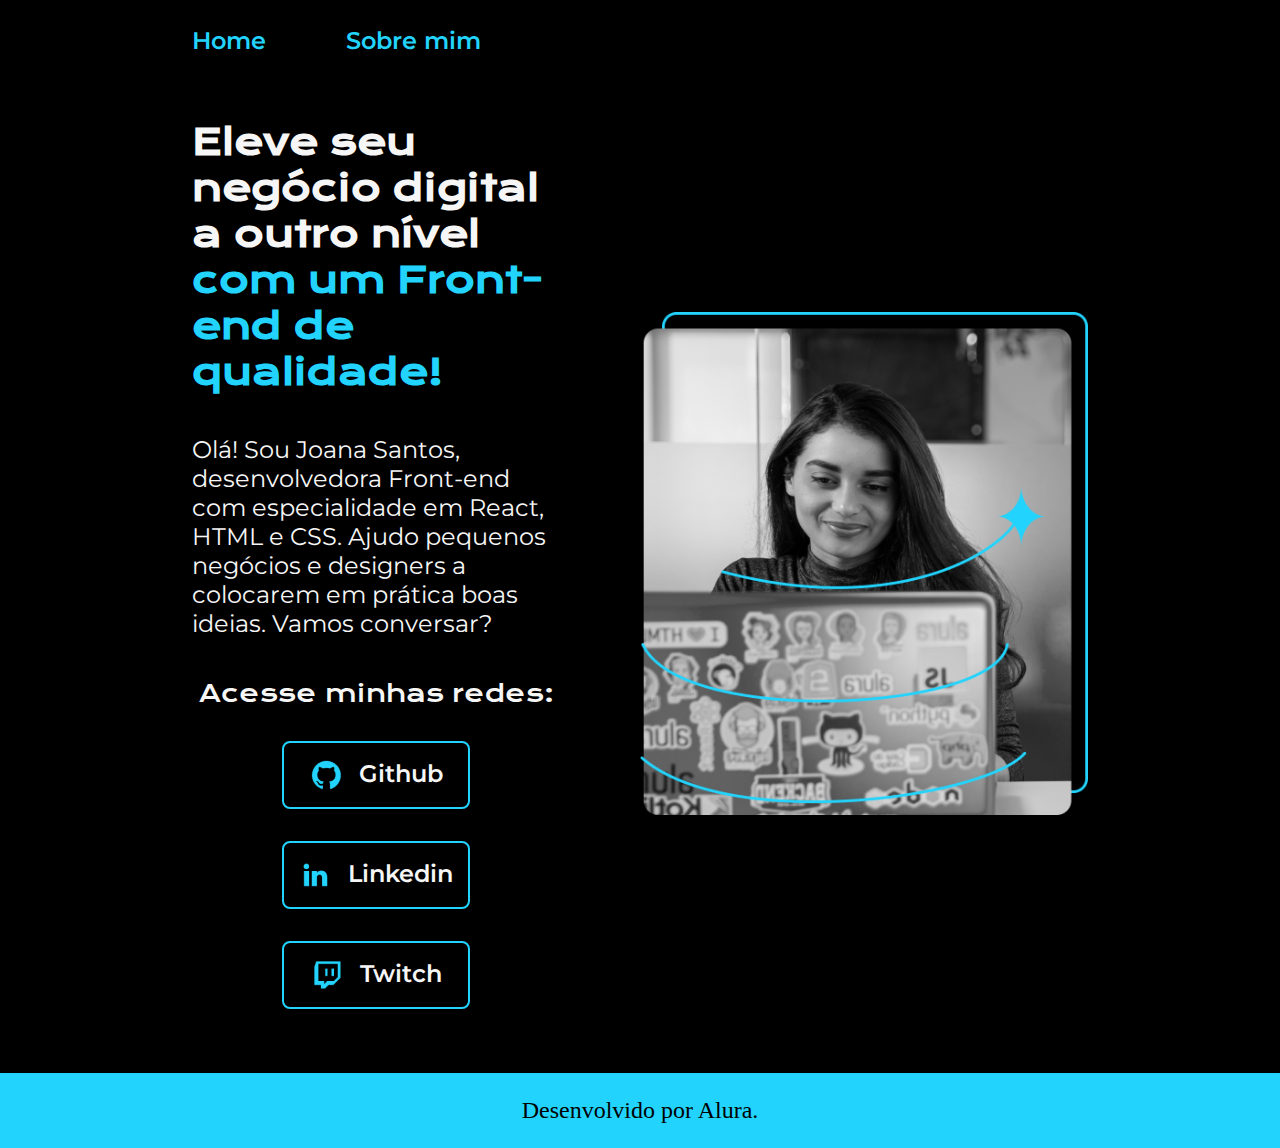
<file: index.html>
<!DOCTYPE html>
<html lang="pt-br">
<head>
    <meta charset="UTF-8">
    <meta name="viewport" content="width=device-width, initial-scale=1.0">
    <title>Document</title>
    <link rel="stylesheet" href="./styles/style.css">
</head>
<body>
    <header class="cabecalho">
        <nav class="cabecalho__menu">
            <a class="cabecalho__menu__link" href="index.html">Home</a>
            <a class="cabecalho__menu__link" href="about.html">Sobre mim</a>
        </nav>
    </header>
    <main class="apresentacao">
        <section class="apresentacao__conteudo">
            <h1 class="apresentacao__conteudo__titulo">Eleve seu negócio digital a outro nível <strong class="titulo-destaque">com um Front-end de qualidade!</strong></h1>
            <p class="apresentacao__conteudo__texto">Olá! Sou Joana Santos, desenvolvedora Front-end com especialidade em React, HTML e CSS. Ajudo pequenos negócios e designers a colocarem em prática boas ideias. Vamos conversar?</p>
            <div class="apresentacao__links">
                <h2 class="apresentacao__links___subtitulo">Acesse minhas redes:</h2>
                <a class="apresentacao__links__navegacao" href="https://github.com">
                    <img src="./assets/github.png">
                    Github         
                </a>
                <a class="apresentacao__links__navegacao" href="https://linkedin.com">
                    <img src="./assets/linkedin.png">
                    Linkedin        
                </a>
                <a class="apresentacao__links__navegacao" href="https://twitch.tv">
                    <img src="./assets/twitch.png">
                    Twitch      
                </a>
            </div>
        </section>
        <img class="apresentacao__imagem" src="./assets/imagem.png" alt="Joana Santos programando">
    </main>
    <footer>
        <p class="rodape">Desenvolvido por Alura.</p>
    </footer>
</body>
</html>
</file>
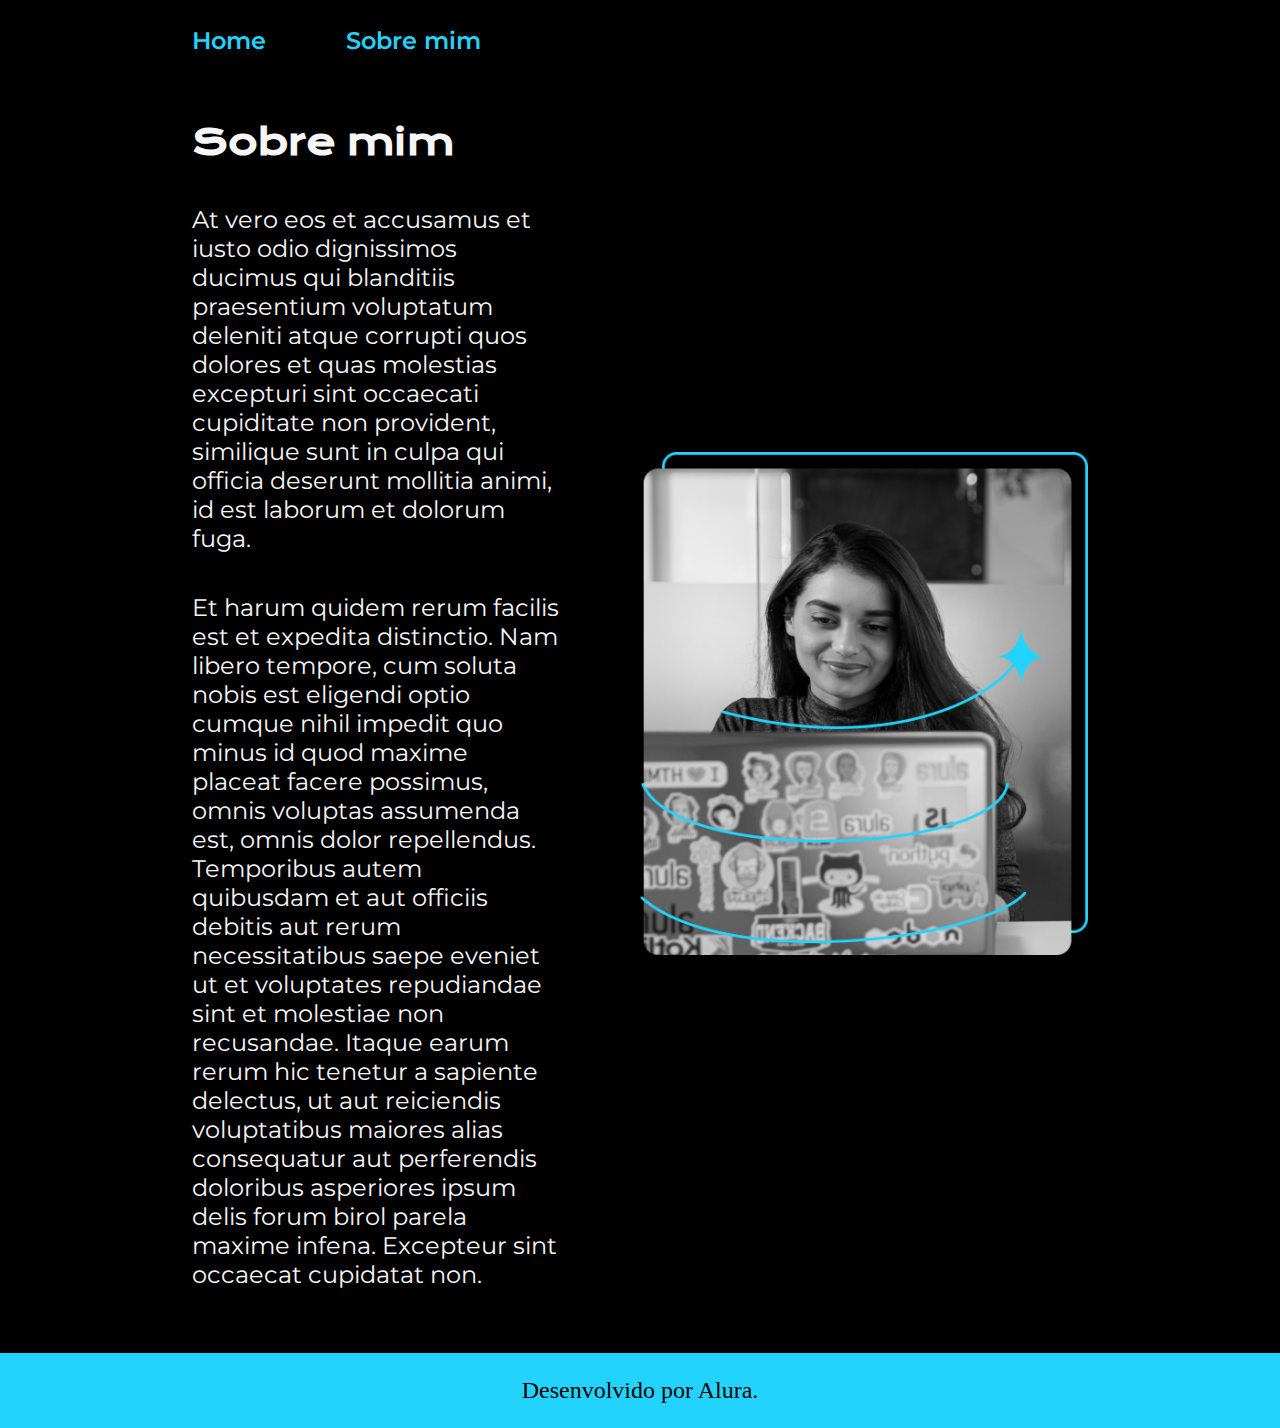
<file: about.html>
<!DOCTYPE html>
<html lang="pt-br">
<head>
    <meta charset="UTF-8">
    <meta name="viewport" content="width=device-width, initial-scale=1.0">
    <title>Sobre mim</title>
    <link rel="stylesheet" href="./styles/style.css">
</head>
<body>
    <header class="cabecalho">
        <nav class="cabecalho__menu">
            <a class="cabecalho__menu__link" href="index.html">Home</a>
            <a class="cabecalho__menu__link" href="about.html">Sobre mim</a>
        </nav>
    </header>
    <main class="apresentacao">
        <section class="apresentacao__conteudo">
            <h1 class="apresentacao__conteudo__titulo">Sobre mim</h1>
            <p class="apresentacao__conteudo__texto">At vero eos et accusamus et iusto odio dignissimos ducimus qui blanditiis praesentium voluptatum deleniti atque corrupti quos dolores et quas molestias excepturi sint occaecati cupiditate non provident, similique sunt in culpa qui officia deserunt mollitia animi, id est laborum et dolorum fuga.</p>
            <p class="apresentacao__conteudo__texto">Et harum quidem rerum facilis est et expedita distinctio. Nam libero tempore, cum soluta nobis est eligendi optio cumque nihil impedit quo minus id quod maxime placeat facere possimus, omnis voluptas assumenda est, omnis dolor repellendus. Temporibus autem quibusdam et aut officiis debitis aut rerum necessitatibus saepe eveniet ut et voluptates repudiandae sint et molestiae non recusandae. Itaque earum rerum hic tenetur a sapiente delectus, ut aut reiciendis voluptatibus maiores alias consequatur aut perferendis doloribus asperiores ipsum delis forum birol parela maxime infena. Excepteur sint occaecat cupidatat non.</p>
        </section>
        <img class="apresentacao__imagem" src="./assets/imagem.png" alt="Joana Santos programando">
    </main>
    <footer>
        <p class="rodape">Desenvolvido por Alura.</p>
    </footer>
</body>
</html>
</file>
<file: styles/style.css>
@import url('https://fonts.googleapis.com/css2?family=Krona+One&family=Montserrat&display=swap');

:root{
    --cor-primaria: #000000;
    --cor-secundaria: #F6F6F6;
    --cor-terciaria: #22D4FD;
    --cor-hover: #272727;

    --fonte-primaria: 'Krona One', sans-serif;
    --fonte-secundaria: 'Montserrat', sans-serif;
}

* {
    margin: 0;
    padding: 0;
}

body{
    /* height: 100vh; */
    box-sizing: border-box;
    background-color:var(--cor-primaria);
    color: var(--cor-secundaria);
}

.cabecalho{
    padding: 2% 0% 0% 15%;
}

.cabecalho__menu{
    display: flex;
    gap: 80px;
}

.cabecalho__menu__link{
    font-family: var(--fonte-secundaria);
    font-size: 1.5rem;
    color: var(--cor-terciaria);
    font-weight: 600;
    text-decoration: none;
}

.apresentacao{
    padding: 5% 15%;
    display: flex;
    align-items: center;
    justify-content: space-between;
    gap: 80px;

}

.apresentacao__conteudo{
    width: 50%;
    display: flex;
    flex-direction: column;
    gap: 40px;

}

.apresentacao__conteudo__titulo{
    font-size: 2.25rem;
    font-family: var(--fonte-primaria);
}

.titulo-destaque{
    color: var(--cor-terciaria);
}

.apresentacao__conteudo__texto{
    font-size: 1.5rem;
    font-family: var(--fonte-secundaria);
    font-weight: 400;
}

.apresentacao__links{
    display: flex;
    flex-direction: column;
    justify-content: space-between;
    align-items: center;
    gap: 32px;
}

.apresentacao__links___subtitulo{
    font-family: var(--fonte-primaria);
    font-weight: 400;
    font-size: 1.5rem;
}

.apresentacao__links__navegacao{
    display: flex;
    justify-content: center;
    gap: 16px;
    border: 2px solid var(--cor-terciaria);
    width: 50%;
    text-align: center;
    padding: 16px 0;
    border-radius: 8px;
    font-size: 1.5rem;
    font-family: var(--fonte-secundaria);
    font-weight: 600;
    text-decoration: none;
    color: var(--cor-secundaria);
}

.apresentacao__links__link:hover{
    background-color: var(--cor-hover);
}

.apresentacao__imagem{
    width: 50%;
}

.rodape{
    background-color: var(--cor-terciaria);
    color: var(--cor-primaria);
    font-family: var();
    font-weight: 400;
    font-size: 1.5rem;
    font-weight: 400;
    text-align: center;
    padding: 24px;
}

@media (max-width: 1200px){
    .cabecalho{
        padding: 10%;
    }

    .cabecalho__menu{
        justify-content: center;
    }
    
    .apresentacao{
        flex-direction: column-reverse;
        padding: 5%; 
    }

    .apresentacao__conteudo{
        width: auto;
    }
}
</file>
